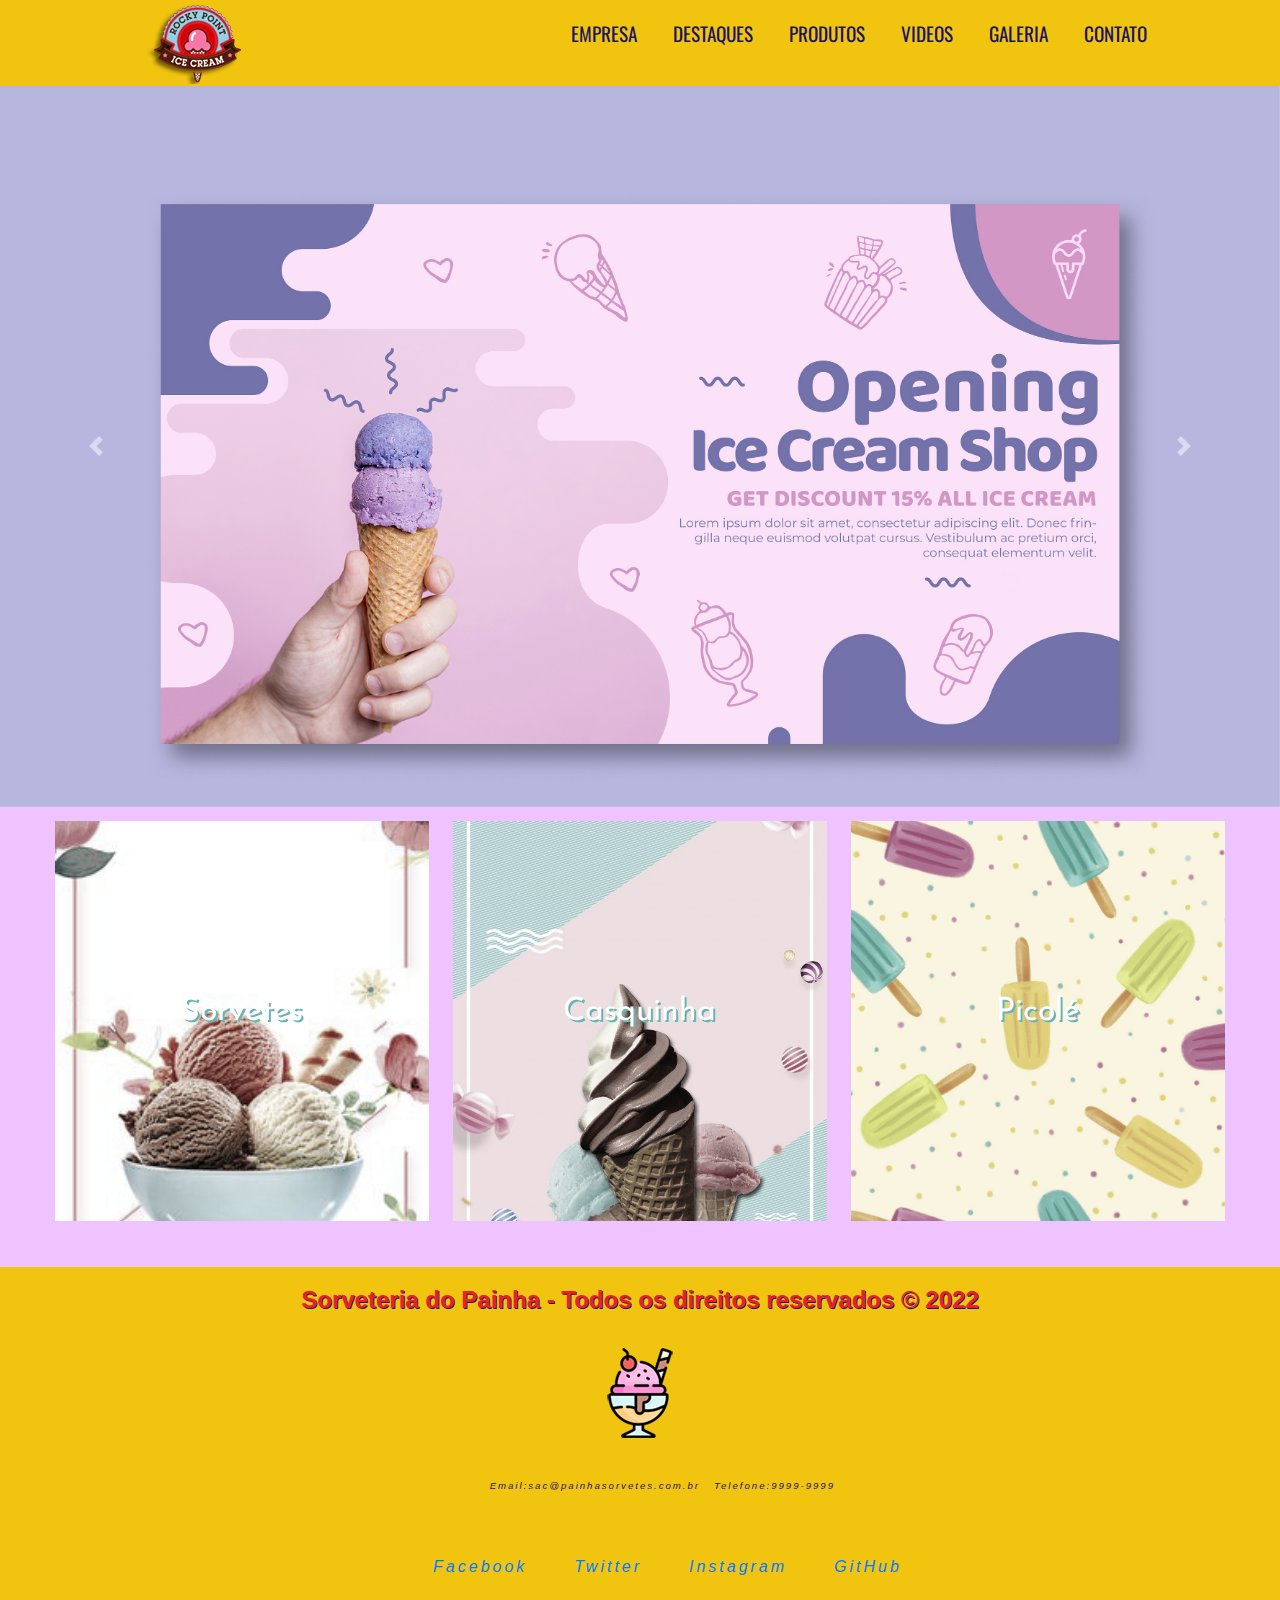
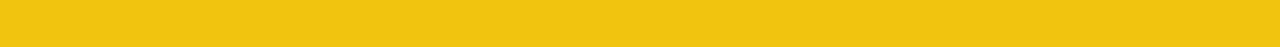
<file: index.html>
<!DOCTYPE html>

<head>
    <meta charset="UTF-8">
    <meta http-equiv="X-UA-Compatible" content="IE=edge">
    <meta name="viewport" content="width=device-width, initial-scale=1.0">
    <title> Sorveteria Do Painha</title>
    <link rel="stylesheet" type="text/css" href="style.css">
    <!--Estilização da Pagina-->
    <link rel="preconnect" href="https://fonts.googleapis.com">
    <link rel="preconnect" href="https://fonts.gstatic.com" crossorigin>
    <link rel="preconnect" href="https://fonts.gstatic.com" crossorigin>
    <link href="https://fonts.googleapis.com/css2?family=Josefin+Sans:ital,wght@0,300;0,400;1,300&family=Oswald:wght@300&display=swap" rel="stylesheet">

    <link rel="stylesheet" href="https://cdn.jsdelivr.net/npm/bootstrap@4.0.0/dist/css/bootstrap.min.css" integrity="sha384-Gn5384xqQ1aoWXA+058RXPxPg6fy4IWvTNh0E263XmFcJlSAwiGgFAW/dAiS6JXm" crossorigin="anonymous">
    <link rel="stylesheet" href="https://cdnjs.cloudflare.com/ajax/libs/font-awesome/6.1.1/css/all.min.css" integrity="sha512-KfkfwYDsLkIlwQp6LFnl8zNdLGxu9YAA1QvwINks4PhcElQSvqcyVLLD9aMhXd13uQjoXtEKNosOWaZqXgel0g==" crossorigin="anonymous" referrerpolicy="no-referrer">
    <link rel="shortcut icon" href="img/favicon.png" type="image/x-icon" />
    <link rel="preconnect" href="https://fonts.googleapis.com">
    <script src="script.js"></script>

</head>
<header class="header">
    <!--Menu-->
    <a href="" class="header-brand"><img src="img/logo.png"></a>
    <nav class="header-navbar">
        <ul>
            <li> <a href=""><i class="fa-solid fa-building"></i>Empresa</a></li>
            <li> <a href=""><i class="fa-regular fa-bell"></i>Destaques</a></li>
            <li> <a href=""><i class="fa-solid fa-tags"></i>Produtos</a></li>
            <li> <a href=""><i class="fa-solid fa-video"></i>videos</a></li>
            <li> <a href=""><i class="fa-solid fa-camera-retro"></i>galeria</a></li>
            <li> <a href=""><i class="fa-solid fa-address-book"></i>contato</a></li>

        </ul>
    </nav>
</header>

<section>
    <!--BANNER COM IMAGENS-->
    <div id="carouselExampleControls" class="carousel slide" data-ride="carousel">
        <div class="carousel-inner ">
            <div class="carousel-item active ">
                <img class="d-block w-100 " src="img/banner.jpg" alt="First slide">
            </div>
            <div class="carousel-item ">
                <img class="d-block w-100 " src="img/banner1.jpg" alt="Second slide">
            </div>
            <div class="carousel-item">
                <img class="d-block w-100" src="img/banner2.jpg" alt="Third slide">
            </div>
        </div>
        <a class="carousel-control-prev" href="#carouselExampleControls" role="button" data-slide="prev">
            <span class="carousel-control-prev-icon" aria-hidden="true"></span>
            <span class="sr-only">Previous</span>
        </a>
        <a class="carousel-control-next" href="#carouselExampleControls" role="button" data-slide="next">
            <span class="carousel-control-next-icon" aria-hidden="true"></span>
            <span class="sr-only">Next</span>
        </a>
    </div>
</section>
<main class="main">
    <div class="gallery">
        <div class="gallery-card" id="card-1">
            <h2 class="gallery-card-title">Sorvetes</h2>

        </div>
        <div class="gallery-card" id="card-2">
            <h2 class="gallery-card-title">Casquinha</h2>

        </div>
        <div class="gallery-card" id="card-3">
            <h2 class="gallery-card-title">Picolé</h2>

        </div>
    </div>
</main>





<!--rodapé-->
<footer>
    <p><span>   Sorveteria do Painha - Todos os direitos reservados &copy; 2022</span> </p>
    <div class="logo-menu">
        <img src="/img/taca-de-sorvete.png">
        <ul>
            <i class="fa fa-envelope" aria-hidden="true">&nbsp;Email:sac@painhasorvetes.com.br &nbsp;</i>

            <i class="fa fa-phone" aria-hidden="true">Telefone:9999-9999</i>
        </ul>
    </div>
    <div class="header-social-media">
        <ul>
            <li>
                <a href="#">
                    <i class="fab fa-facebook-f">&nbsp; Facebook</i>
                </a>
            </li>
            <li>
                <a href="#">
                    <i class="fab fa-twitter">&nbsp; Twitter</i>
                </a>
            </li>
            <li>
                <a href="#">
                    <i class="fab fa-instagram">&nbsp; Instagram </i>
                </a>
            </li>
            <li>
                <a href="#">
                    <i class="fab fa-github">&nbsp; GitHub</i>
                </a>
            </li>
</footer>

<script src="https://code.jquery.com/jquery-3.2.1.slim.min.js" integrity="sha384-KJ3o2DKtIkvYIK3UENzmM7KCkRr/rE9/Qpg6aAZGJwFDMVNA/GpGFF93hXpG5KkN" crossorigin="anonymous"></script>
<script src="https://cdn.jsdelivr.net/npm/popper.js@1.12.9/dist/umd/popper.min.js" integrity="sha384-ApNbgh9B+Y1QKtv3Rn7W3mgPxhU9K/ScQsAP7hUibX39j7fakFPskvXusvfa0b4Q" crossorigin="anonymous"></script>
<script src="https://cdn.jsdelivr.net/npm/bootstrap@4.0.0/dist/js/bootstrap.min.js" integrity="sha384-JZR6Spejh4U02d8jOt6vLEHfe/JQGiRRSQQxSfFWpi1MquVdAyjUar5+76PVCmYl" crossorigin="anonymous"></script>
</body>

</html>
</file>
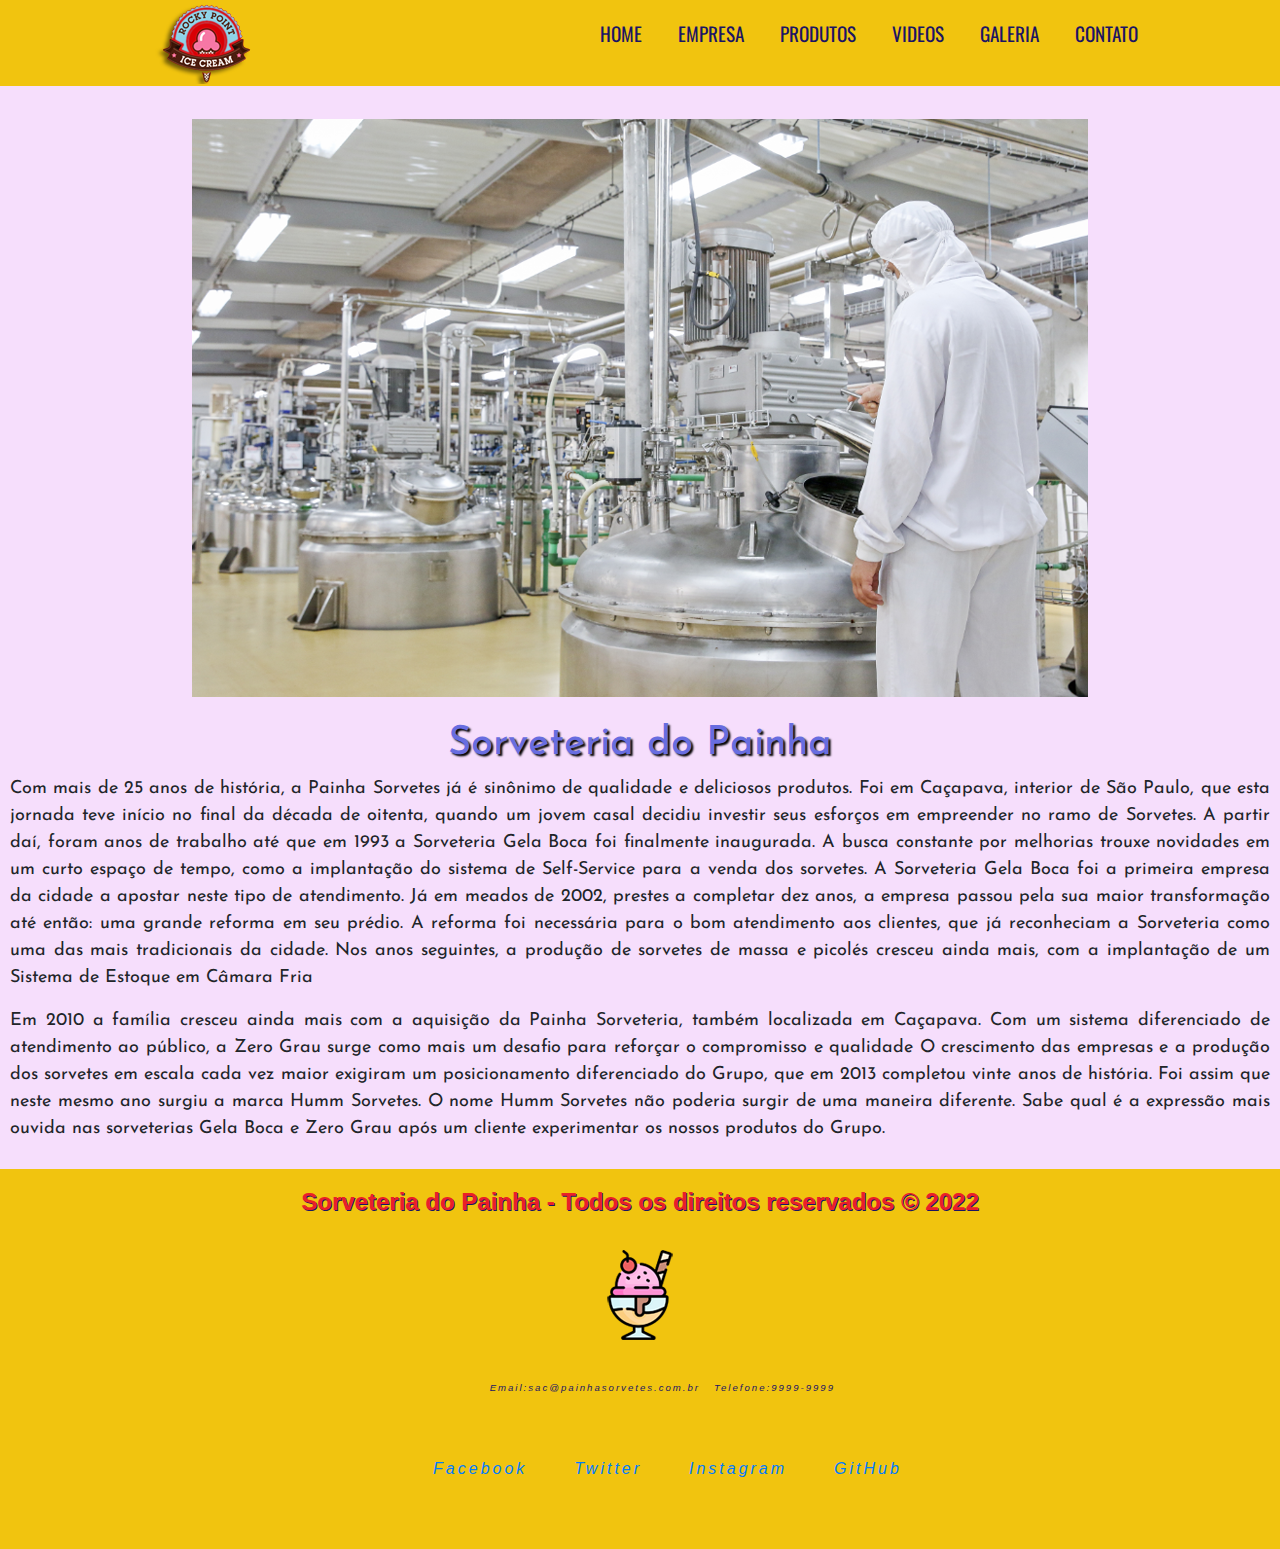
<file: empresa.html>
<!DOCTYPE html>

<head>
    <meta charset="UTF-8">
    <meta http-equiv="X-UA-Compatible" content="IE=edge">
    <meta name="viewport" content="width=device-width, initial-scale=1.0">
    <title> Sorveteria Do Painha</title>
    <link rel="stylesheet" type="text/css" href="style.css">
    <!--Estilização da Pagina-->
    <link rel="preconnect" href="https://fonts.googleapis.com">
    <link rel="preconnect" href="https://fonts.gstatic.com" crossorigin>
    <link rel="preconnect" href="https://fonts.gstatic.com" crossorigin>
    <link href="https://fonts.googleapis.com/css2?family=Josefin+Sans:ital,wght@0,300;0,400;1,300&family=Oswald:wght@300&display=swap" rel="stylesheet">

    <link rel="stylesheet" href="https://cdn.jsdelivr.net/npm/bootstrap@4.0.0/dist/css/bootstrap.min.css" integrity="sha384-Gn5384xqQ1aoWXA+058RXPxPg6fy4IWvTNh0E263XmFcJlSAwiGgFAW/dAiS6JXm" crossorigin="anonymous">
    <link rel="stylesheet" href="https://cdnjs.cloudflare.com/ajax/libs/font-awesome/6.1.1/css/all.min.css" integrity="sha512-KfkfwYDsLkIlwQp6LFnl8zNdLGxu9YAA1QvwINks4PhcElQSvqcyVLLD9aMhXd13uQjoXtEKNosOWaZqXgel0g==" crossorigin="anonymous" referrerpolicy="no-referrer">
    <link rel="shortcut icon" href="img/favicon.png" type="image/x-icon" />
    <link rel="preconnect" href="https://fonts.googleapis.com">
    <script src="script.js"></script>

</head>
<header class="header">
    <!--Menu-->
    <a href="" class="header-brand"><img src="img/logo.png"></a>
    <nav class="header-navbar">
        <ul>
            <li> <a href="index.html"><i class="fa-solid fa-house"></i>Home</a></li>
            <li> <a href="empresa.html"><i class="fa-solid fa-building"></i>Empresa</a></li>
            <li> <a href=""><i class="fa-solid fa-tags"></i>Produtos</a></li>
            <li> <a href=""><i class="fa-solid fa-video"></i>Videos</a></li>
            <li> <a href=""><i class="fa-solid fa-camera-retro"></i>Galeria</a></li>
            <li> <a href=""><i class="fa-solid fa-address-book"></i>Contato</a></li>

        </ul>
    </nav>
</header>

<section>

    <div class="empresa">
        <div class="imgempresa">
            <img src="img/fabrica.png">
        </div>
        <h1 class="h1sombra">Sorveteria do Painha</h1>
        <p class="p1">Com mais de 25 anos de história, a Painha Sorvetes já é sinônimo de qualidade e deliciosos produtos. Foi em Caçapava, interior de São Paulo, que esta jornada teve início no final da década de oitenta, quando um jovem casal decidiu investir seus
            esforços em empreender no ramo de Sorvetes. A partir daí, foram anos de trabalho até que em 1993 a Sorveteria Gela Boca foi finalmente inaugurada. A busca constante por melhorias trouxe novidades em um curto espaço de tempo, como a implantação
            do sistema de Self-Service para a venda dos sorvetes. A Sorveteria Gela Boca foi a primeira empresa da cidade a apostar neste tipo de atendimento. Já em meados de 2002, prestes a completar dez anos, a empresa passou pela sua maior transformação
            até então: uma grande reforma em seu prédio. A reforma foi necessária para o bom atendimento aos clientes, que já reconheciam a Sorveteria como uma das mais tradicionais da cidade. Nos anos seguintes, a produção de sorvetes de massa e picolés
            cresceu ainda mais, com a implantação de um Sistema de Estoque em Câmara Fria</p>

        <p class="p2">Em 2010 a família cresceu ainda mais com a aquisição da Painha Sorveteria, também localizada em Caçapava. Com um sistema diferenciado de atendimento ao público, a Zero Grau surge como mais um desafio para reforçar o compromisso e qualidade O crescimento
            das empresas e a produção dos sorvetes em escala cada vez maior exigiram um posicionamento diferenciado do Grupo, que em 2013 completou vinte anos de história. Foi assim que neste mesmo ano surgiu a marca Humm Sorvetes. O nome Humm Sorvetes
            não poderia surgir de uma maneira diferente. Sabe qual é a expressão mais ouvida nas sorveterias Gela Boca e Zero Grau após um cliente experimentar os nossos produtos do Grupo.</p>


    </div>

</section>

<!--rodapé-->
<footer>
    <p><span>   Sorveteria do Painha - Todos os direitos reservados &copy; 2022</span> </p>
    <div class="logo-menu">
        <img src="img/taca-de-sorvete.png">
        <ul>
            <i class="fa fa-envelope" aria-hidden="true">&nbsp;Email:sac@painhasorvetes.com.br &nbsp;</i>

            <i class="fa fa-phone" aria-hidden="true">Telefone:9999-9999</i>
        </ul>
    </div>
    <div class="header-social-media">
        <ul>
            <li>
                <a href="#">
                    <i class="fab fa-facebook-f">&nbsp; Facebook</i>
                </a>
            </li>
            <li>
                <a href="#">
                    <i class="fab fa-twitter">&nbsp; Twitter</i>
                </a>
            </li>
            <li>
                <a href="#">
                    <i class="fab fa-instagram">&nbsp; Instagram </i>
                </a>
            </li>
            <li>
                <a href="#">
                    <i class="fab fa-github">&nbsp; GitHub</i>
                </a>
            </li>
</footer>

<script src="https://code.jquery.com/jquery-3.2.1.slim.min.js" integrity="sha384-KJ3o2DKtIkvYIK3UENzmM7KCkRr/rE9/Qpg6aAZGJwFDMVNA/GpGFF93hXpG5KkN" crossorigin="anonymous"></script>
<script src="https://cdn.jsdelivr.net/npm/popper.js@1.12.9/dist/umd/popper.min.js" integrity="sha384-ApNbgh9B+Y1QKtv3Rn7W3mgPxhU9K/ScQsAP7hUibX39j7fakFPskvXusvfa0b4Q" crossorigin="anonymous"></script>
<script src="https://cdn.jsdelivr.net/npm/bootstrap@4.0.0/dist/js/bootstrap.min.js" integrity="sha384-JZR6Spejh4U02d8jOt6vLEHfe/JQGiRRSQQxSfFWpi1MquVdAyjUar5+76PVCmYl" crossorigin="anonymous"></script>
</body>

</html>
</file>
<file: style.css>
body {
        margin: 0;
        padding: 0;
        box-sizing: border-box;
        font-family: 'josefin sans';
    }
    
    body a {
        text-decoration: none;
    }
    
    .header {
        display: flex;
        justify-content: space-around;
        margin: 0 auto;
        background-color: #f1c40f;
        height: 86px;
        align-items: center;
        padding: 1rem 0;
        z-index: 9999;
        position: relative;
        top: 0;
        width: 100%;
    }
    
    .header-navbar ul {
        height: 100%;
        display: flex;
        align-items: center;
        justify-content: center;
        text-align: center;
    }
    
    .header-navbar ul li {
        display: inline;
        margin: 0 1rem;
        font-size: 1.2rem;
    }
    
    .header-navbar ul li a {
        text-decoration: none;
        text-transform: uppercase;
        color: #1B1464;
        font-family: 'Oswald', sans-serif;
    }
    
    .header-navbar ul li a:hover {
        color: #9545b8;
        transition: 0.4s;
        text-shadow: 1px 1px #34495e;
    }
    
    .carousel-inner>.carousel-item>img {
        width: 100%;
        background-size: cover;
    }
    /*Galeria*/
    
    .gallery {
        display: flex;
        align-items: center;
        justify-content: center;
        max-width: 1170px;
        padding: 1.5rem 0;
        margin: 0 auto;
        flex-wrap: wrap;
        justify-content: space-between;
        padding: 0;
    }
    
    .gallery-card {
        width: 32%;
        height: 400px;
        margin-bottom: 4%;
        display: flex;
        align-items: center;
        justify-content: center;
        flex-direction: column;
        color: #fff;
        margin-top: 14px;
    }
    
    .gallery-card-title {
        font-size: 2rem;
        font-weight: 400;
        margin-bottom: 1rem;
        font-family: 'josefin sans';
        text-shadow: 2px 2px #12CBC4;
    }
    
    .gallery-card-btn {
        padding: 0.6rem 2rem;
        border: 2px solid #fff;
        font-weight: 400;
        text-transform: uppercase;
        letter-spacing: 1px;
    }
    
    .gallery-card-btn:hover {
        background-color: #fff;
        color: #000;
    }
    
    .gallery #card-1 {
        background-image: url("img/imgcard1.jpg");
        background-size: 100%;
        background-position: center;
        background-repeat: no-repeat;
        filter: grayscale(60%);
        transition: 0.6s;
    }
    
    .gallery #card-1:hover {
        background-size: 110%;
        filter: grayscale(0%);
        background-image: linear-gradient(rgba(0, 0, 0, 0.5), rgba(0, 0, 0, 0.5)), url("img/imgcard1.jpg");
    }
    
    .gallery #card-2 {
        background-image: url("img/imgcard2.jpg");
        background-size: 100%;
        background-position: center;
        background-repeat: no-repeat;
        filter: grayscale(60%);
        transition: 0.6s;
    }
    
    .gallery #card-2:hover {
        background-size: 110%;
        filter: grayscale(0%);
        background-image: linear-gradient(rgba(0, 0, 0, 0.5), rgba(0, 0, 0, 0.5)), url("img/imgcard2.jpg");
    }
    
    .gallery #card-3 {
        background-image: url("img/imgcard3.jpg");
        background-size: 100%;
        background-position: center;
        background-repeat: no-repeat;
        filter: grayscale(60%);
        transition: 0.6s;
    }
    
    .gallery #card-3:hover {
        background-size: 110%;
        filter: grayscale(0%);
        background-image: linear-gradient(rgba(0, 0, 0, 0.5), rgba(0, 0, 0, 0.5)), url("img/imgcard3.jpg");
    }
    
    .main {
        background-color: #eec3ff;
    }
    
    footer {
        text-align: center;
        padding-bottom: 2rem;
        background-color: #f1c40f;
        line-height: 65px;
        margin: 0 auto;
        height: 100%;
    }
    
    footer span {
        font-weight: bold;
        color: #EA2027;
        text-shadow: 1px 1px #1B1464;
        display: flex;
        align-items: center;
        justify-content: center;
        margin: 0 auto;
        font-size: 1.5rem;
    }
    
    .header-social-media {
        display: flex;
        justify-content: space-around;
    }
    
    .header-social-media ul {
        height: 100%;
        display: flex;
        justify-content: flex-end;
        letter-spacing: 2px;
    }
    
    .header-social-media ul li {
        list-style: none;
        margin: 0 1rem;
        font-size: 1rem;
        letter-spacing: 3px;
    }
    
    .header-social-media ul li a:hover {
        color: #8e44ad;
        text-shadow: 1px 1px 1px #1289A7;
    }
    
    .logo-menu ul {
        margin-top: 15px;
        list-style: none;
        font-size: 0.6rem;
        color: #1B1464;
        letter-spacing: 2px;
    }
    
    .logo-menu ul li {
        list-style: none;
        text-decoration: none;
        margin-top: 15px;
        display: inline;
    }
    
    .header-navbar ul li i {
        font-size: 1rem;
        padding-right: 4px;
        text-align: center;
    }
    
    @media (max-width: 600px) {
        .gallery-card {
            width: 70%;
            display: flex;
            align-items: center;
            justify-content: center;
            margin: 0 auto;
            margin-top: 6px;
            margin-bottom: 5px;
            clear: both;
        }
    }
    
    @media (max-width: 600px) {
        .header ul li {
            font-size: 0.8rem;
            margin: 0 auto;
            padding: 2px;
        }
    }
    /*Pagina empresa*/
    
    .imgempresa {
        padding: 8px;
        text-align: center;
        background-size: cover;
        display: flex;
        justify-content: center;
        align-content: center;
        margin: 15px;
    }
    
    .empresa {
        font-family: 'josefin sans';
        font-size: 18px;
        text-overflow: auto;
        padding: 10px;
        text-align: center;
        background-color: #f6defc;
    }
    
    .h1sombra {
        text-shadow: 2px 2px 2px #000;
        color: #686de0;
    }
    
    .p1 {
        text-align: justify;
    }
    
    .p2 {
        text-align: justify;
    }
</file>
